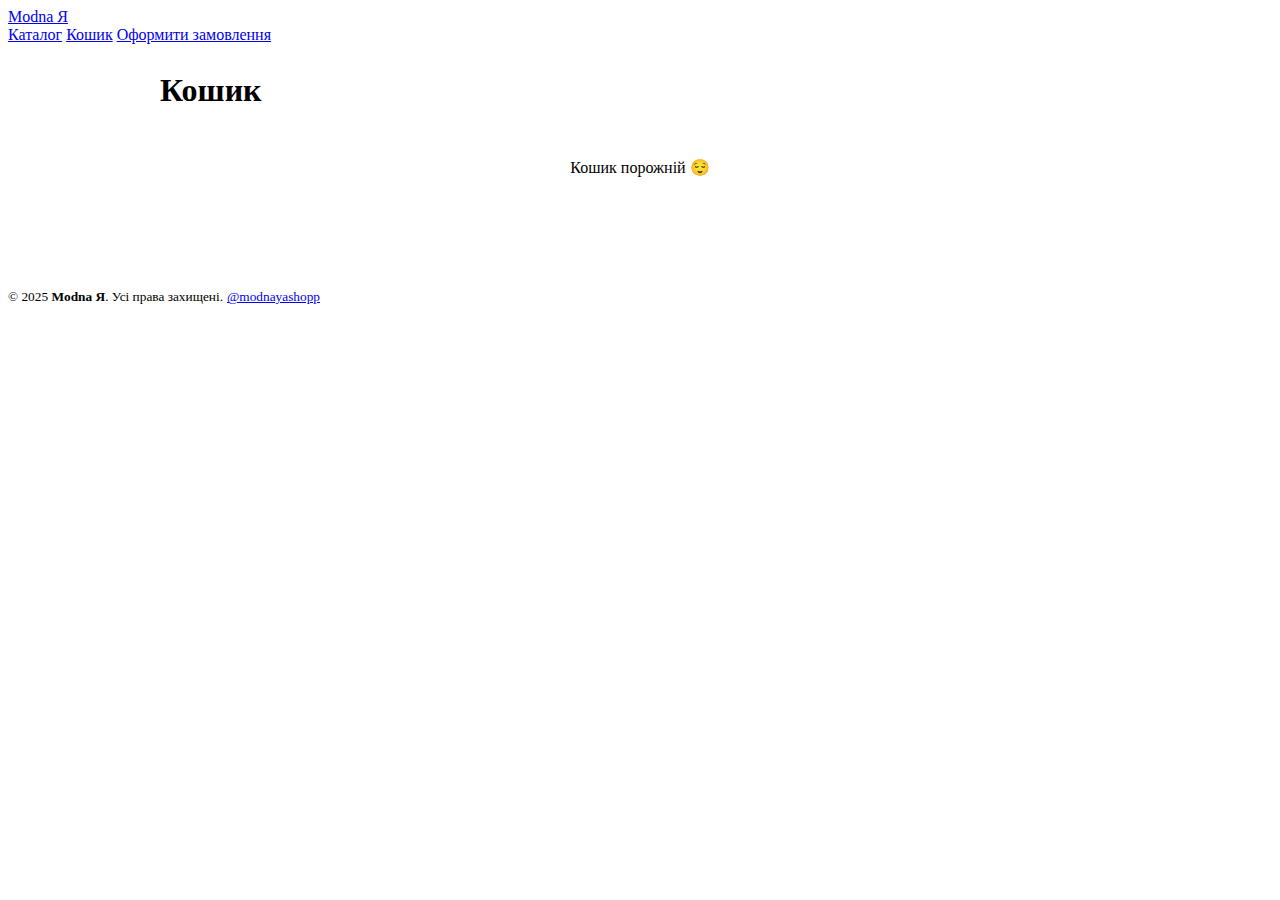
<file: cart.html>
﻿<!DOCTYPE html>
<html lang="uk">
<head>
  <meta charset="UTF-8" />
  <meta name="viewport" content="width=device-width, initial-scale=1" />
  <title>Кошик — Modna Я</title>
  <link href="https://fonts.googleapis.com/css2?family=Montserrat:wght@400;600;800&display=swap" rel="stylesheet">
  <link rel="stylesheet" href="styles.css">
  <style>
    body{opacity:0;transition:opacity .6s ease}
    body.ready{opacity:1}

    .cart-wrap{max-width:960px;margin:28px auto}
    .empty{
      background:#fff; border-radius:16px; box-shadow:var(--shadow);
      padding:28px; text-align:center;
    }
    .cart-row{
      display:grid; grid-template-columns:80px 1.4fr .9fr .9fr .6fr .8fr 40px;
      align-items:center; gap:14px;
      background:#fff; padding:12px; border-radius:12px; box-shadow:var(--shadow);
    }
    .cart-row + .cart-row{margin-top:10px}
    .thumb{width:80px;height:100px;border-radius:10px;object-fit:cover}
    .title{font-weight:700}
    .muted{color:var(--muted); font-size:.95rem}

    .qty{
      display:flex; align-items:center; gap:8px; justify-content:flex-start;
    }
    .qty button{
      width:28px;height:28px;border-radius:8px;border:1px solid #ddd;background:#fff;cursor:pointer;
      display:flex;align-items:center;justify-content:center;font-weight:800;
    }
    .qty input{
      width:48px; text-align:center; border:1px solid #eee; border-radius:8px; padding:6px;
    }

    .price, .line-total{font-weight:800}
    .actions a{
      display:inline-block; background:var(--brand); color:#fff; padding:10px 12px; border-radius:10px; font-weight:700; text-decoration:none;
    }
    .remove{
      background:#fff; border:1px solid #eee; border-radius:10px; width:36px; height:36px; display:flex; align-items:center; justify-content:center; cursor:pointer;
    }

    .summary{
      background:#fff; border-radius:16px; box-shadow:var(--shadow);
      padding:18px; margin-top:16px; display:flex; gap:14px; align-items:center; justify-content:space-between;
    }
    .sum-lines{font-size:16px}
    .sum-lines b{color:var(--brand)}
    .btns{display:flex; gap:10px; flex-wrap:wrap}
    .btn{
      display:inline-block; background:var(--brand); color:#fff; padding:12px 16px; border-radius:12px; font-weight:700; text-decoration:none;
    }
    .btn.secondary{background:#f0f0f0;color:#333}

    @media(max-width:900px){
      .cart-row{grid-template-columns:70px 1.3fr .8fr .9fr auto auto 36px}
      .qty input{width:42px}
    }
    @media(max-width:680px){
      .cart-row{grid-template-columns:70px 1fr auto; align-items:start}
      .price,.line-total,.qty,.actions{margin-left:70px; grid-column:1/-1}
      .remove{grid-column:3/4; justify-self:end}
    }
  </style>
</head>
<body>
  <!-- ШАПКА -->
  <header class="header">
    <div class="container row">
      <a class="logo" href="index.html">Modna Я</a>
      <nav class="nav">
        <a href="catalog.html">Каталог</a>
        <a href="cart.html">Кошик</a>
        <a href="order.html" class="cta">Оформити замовлення</a>
      </nav>
    </div>
  </header>

  <main class="container cart-wrap">
    <h1>Кошик</h1>
    <div id="list"></div>

    <div class="summary" id="summary" style="display:none">
      <div class="sum-lines">
        <div>Товарів: <b><span id="count">0</span></b></div>
        <div>Сума: <b><span id="subtotal">0 ₴</span></b></div>
      </div>
      <div class="btns">
        <a href="catalog.html" class="btn secondary">Продовжити покупки</a>
        <a href="#" id="checkoutAll" class="btn">Оформити всі</a>
      </div>
    </div>

    <div id="empty" class="empty" style="display:none">
      Кошик порожній 😌<br>
      <a class="btn" href="catalog.html" style="margin-top:12px;display:inline-block">До каталогу</a>
    </div>
  </main>

  <!-- ФУТЕР -->
  <footer class="footer">
    <div class="container row">
      <small>© 2025 <b>Modna Я</b>. Усі права захищені.</small>
      <small><a href="https://www.instagram.com/modnayashopp" target="_blank">@modnayashopp</a></small>
    </div>
  </footer>

  <script>
    window.addEventListener('load',()=>document.body.classList.add('ready'));

    const listEl = document.getElementById('list');
    const emptyEl = document.getElementById('empty');
    const summaryEl = document.getElementById('summary');
    const countEl = document.getElementById('count');
    const subtotalEl = document.getElementById('subtotal');

    function getCart(){
      return JSON.parse(localStorage.getItem('cart') || '[]');
    }
    function setCart(arr){
      localStorage.setItem('cart', JSON.stringify(arr));
    }

    function format(n){ return n.toLocaleString('uk-UA') + ' ₴' }

    function render(){
      const cart = getCart();
      listEl.innerHTML = '';
      if(!cart.length){
        emptyEl.style.display = 'block';
        summaryEl.style.display = 'none';
        return;
      }
      emptyEl.style.display = 'none';
      summaryEl.style.display = 'flex';

      let subtotal = 0;

      cart.forEach((item, idx) => {
        const qty = item.qty ? Number(item.qty) : 1;
        const line = qty * item.price;
        subtotal += line;

        const row = document.createElement('div');
        row.className = 'cart-row';
        row.innerHTML = `
          <img class="thumb" src="${item.img}" alt="">
          <div>
            <div class="title">${item.title}</div>
            <div class="muted">${item.category || ''}${item.selectedSize ? ' • Розмір: '+item.selectedSize : ''}</div>
          </div>
          <div class="price">${format(item.price)}</div>
          <div class="qty">
            <button data-act="minus" aria-label="зменшити">−</button>
            <input type="number" min="1" value="${qty}" />
            <button data-act="plus" aria-label="збільшити">+</button>
          </div>
          <div class="line-total">${format(line)}</div>
          <div class="actions">
            <a href="#" data-act="buy">Купити зараз</a>
          </div>
          <button class="remove" title="Видалити" aria-label="Видалити" data-act="remove">✕</button>
        `;

        // обробники
        const input = row.querySelector('input[type="number"]');
        const minus = row.querySelector('button[data-act="minus"]');
        const plus = row.querySelector('button[data-act="plus"]');
        const remove = row.querySelector('button[data-act="remove"]');
        const buy = row.querySelector('a[data-act="buy"]');
        const lineTotalEl = row.querySelector('.line-total');

        function updateQty(newQty){
          const c = getCart();
          c[idx].qty = Math.max(1, Number(newQty)||1);
          setCart(c);
          render();
        }

        minus.onclick = (e)=>{ e.preventDefault(); updateQty(qty-1); }
        plus.onclick  = (e)=>{ e.preventDefault(); updateQty(qty+1); }
        input.onchange = ()=> updateQty(input.value);

        remove.onclick = (e)=>{
          e.preventDefault();
          const c = getCart();
          c.splice(idx,1);
          setCart(c);
          render();
        };

        buy.onclick = (e)=>{
          e.preventDefault();
          const c = getCart()[idx];
          // сформуємо одиночний товар для order.html
          const orderProduct = {
            ...c,
            price: c.price * (c.qty ? Number(c.qty) : 1)
          };
          localStorage.setItem('orderProduct', JSON.stringify(orderProduct));
          window.location.href = 'order.html';
        };

        listEl.appendChild(row);
      });

      countEl.textContent = cart.reduce((s,i)=> s + (i.qty?Number(i.qty):1), 0);
      subtotalEl.textContent = format(subtotal);
    }

    // Оформити всі — зібрати в одне замовлення
    document.getElementById('checkoutAll').onclick = (e)=>{
      e.preventDefault();
      const cart = getCart();
      if(!cart.length) return;

      const total = cart.reduce((s,i)=> s + (i.price * (i.qty?Number(i.qty):1)), 0);
      const n = cart.reduce((s,i)=> s + (i.qty?Number(i.qty):1), 0);
      const firstImg = cart[0]?.img || '';

      const orderProduct = {
        title: `Замовлення з кошика (${n} шт.)`,
        selectedSize: '—',
        price: total,
        img: firstImg,
        category: 'Кошик (змішано)'
      };
      localStorage.setItem('orderProduct', JSON.stringify(orderProduct));
      window.location.href = 'order.html';
    };

    render();
  </script>
</body>
</html>
</file>
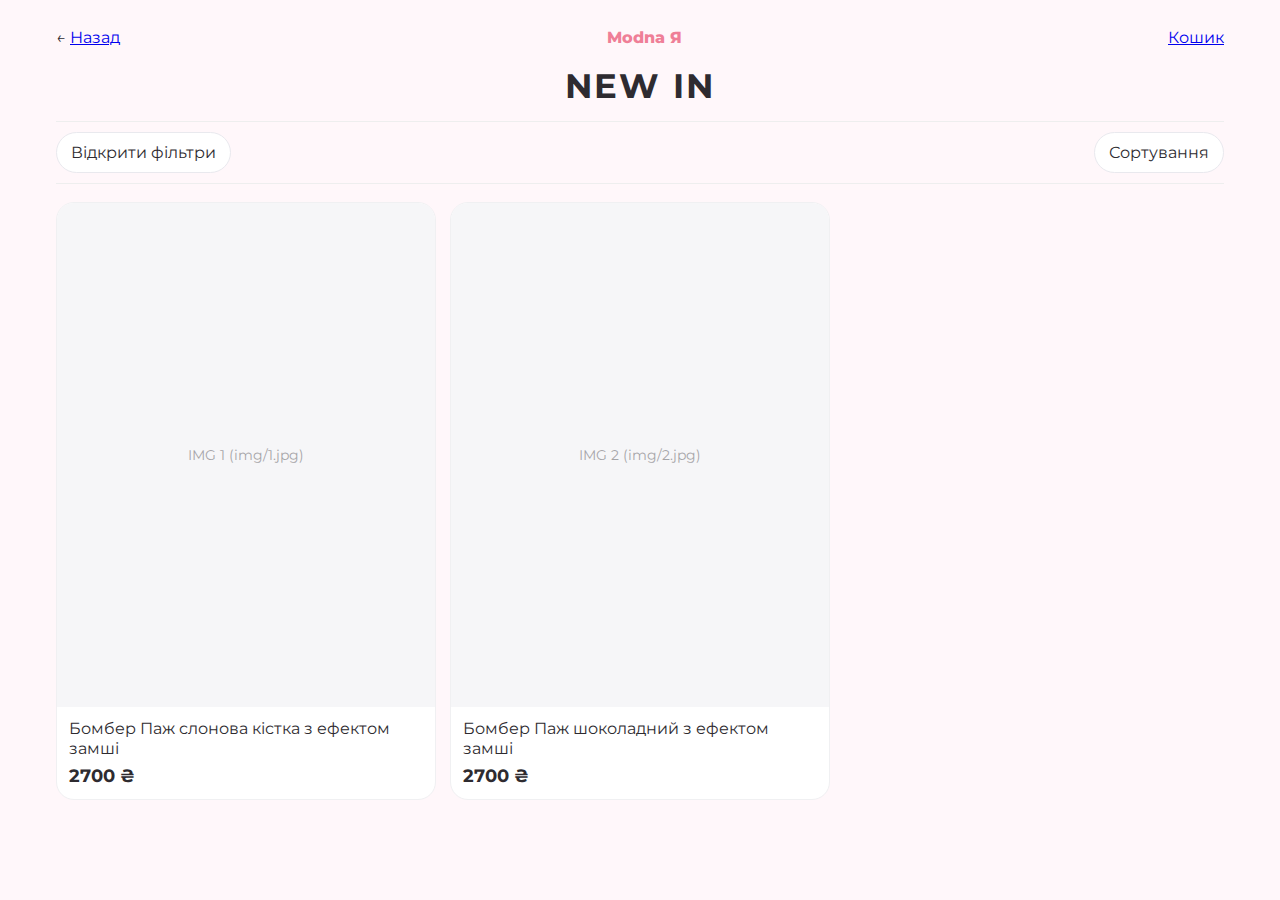
<file: catalog.html>
<!DOCTYPE html>
<html lang="uk">
<head>
  <meta charset="UTF-8" />
  <meta name="viewport" content="width=device-width, initial-scale=1.0"/>
  <title>Каталог — Modna Я</title>
  <link href="https://fonts.googleapis.com/css2?family=Montserrat:wght@400;600;700&display=swap" rel="stylesheet">
  <style>
    :root { --pink:#fff7fa; --accent:#ef7f97; --ink:#2e2b30; }
    * { box-sizing:border-box; }
    body { margin:0; font-family:Montserrat,system-ui,-apple-system,Segoe UI,Roboto,sans-serif; background:var(--pink); color:var(--ink); }
    .wrap { max-width:1200px; margin:0 auto; padding:16px; }
    .top { display:flex; align-items:center; justify-content:space-between; padding:12px 0; }
    .brand { font-weight:800; color:#ef7f97; }
    .title { text-align:center; font-size:34px; font-weight:700; letter-spacing:.06em; margin:6px 0 14px; }
    .tools { display:flex; justify-content:space-between; align-items:center; border-top:1px solid #eee; border-bottom:1px solid #eee; padding:10px 0; margin-bottom:18px; }
    .chip { padding:10px 14px; border:1px solid #e9e9ee; border-radius:999px; background:#fff; }
    .grid { display:grid; grid-template-columns:repeat(2,1fr); gap:14px; }
    @media (min-width:1024px){ .grid{ grid-template-columns:repeat(3,1fr);} }
    .card { display:block; text-decoration:none; color:inherit; background:#fff; border:1px solid #f0f0f2; border-radius:18px; overflow:hidden; }
    .pic { aspect-ratio:3/4; background:#f6f6f8; display:grid; place-items:center; }
    .pic span { opacity:.4; font-size:14px; }
    .info { padding:12px; }
    .name { font-size:16px; line-height:1.25; min-height:40px; }
    .price { font-weight:700; margin-top:6px; font-size:18px; }
  </style>
</head>
<body>
  <div class="wrap">
    <div class="top">
      <div>← <a href="index.html">Назад</a></div>
      <div class="brand">Modna Я</div>
      <div><a href="cart.html">Кошик</a></div>
    </div>

    <h1 class="title">NEW IN</h1>

    <div class="tools">
      <div class="chip">Відкрити фільтри</div>
      <div class="chip">Сортування</div>
    </div>

    <div class="grid">
      <a class="card" href="product.html?id=1">
        <div class="pic"><span>IMG 1 (img/1.jpg)</span></div>
        <div class="info">
          <div class="name">Бомбер Паж слонова кістка з ефектом замші</div>
          <div class="price">2700 ₴</div>
        </div>
      </a>

      <a class="card" href="product.html?id=2">
        <div class="pic"><span>IMG 2 (img/2.jpg)</span></div>
        <div class="info">
          <div class="name">Бомбер Паж шоколадний з ефектом замші</div>
          <div class="price">2700 ₴</div>
        </div>
      </a>
    </div>
  </div>
</body>
</html>
</file>
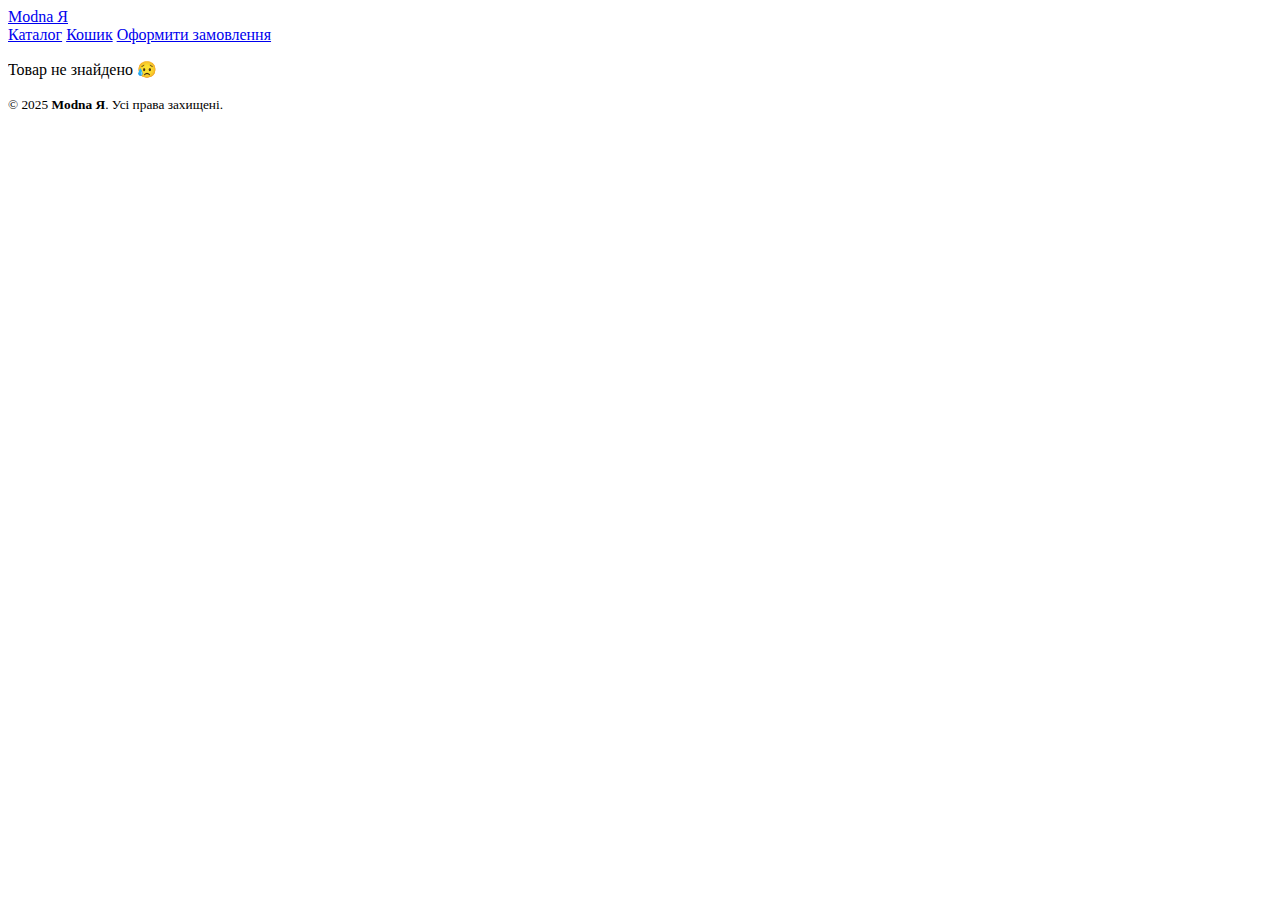
<file: product.html>
﻿<!DOCTYPE html>
<html lang="uk">
<head>
  <meta charset="UTF-8">
  <meta name="viewport" content="width=device-width, initial-scale=1">
  <title>Товар — Modna Я</title>
  <link href="https://fonts.googleapis.com/css2?family=Montserrat:wght@400;600;800&display=swap" rel="stylesheet">
  <link rel="stylesheet" href="styles.css">

  <style>
    .product-wrap{
      display:grid; grid-template-columns:1fr 1fr; gap:28px; margin:34px 0;
    }
    .product-img{
      width:100%; border-radius:16px; box-shadow:var(--shadow);
      aspect-ratio:3/4; object-fit:cover;
      animation:fadeIn .6s both;
    }
    @keyframes fadeIn{
      from{opacity:0;transform:translateY(20px)}
      to{opacity:1;transform:translateY(0)}
    }
    .product-info h1{margin:0 0 12px;font-size:1.8rem}
    .meta{color:var(--muted); margin-bottom:14px}
    .price{font-size:1.5rem; font-weight:800; color:var(--brand); margin:16px 0}
    .size-label{font-weight:700;margin:14px 0 8px}
    .sizes{display:flex; gap:10px; flex-wrap:wrap}
    .size-option{
      border:1px solid #ddd; padding:6px 12px; border-radius:12px;
      cursor:pointer; user-select:none; background:#fff;
    }
    .size-option.active{
      border-color:var(--brand);
      background:var(--brand-2);
      color:#000;
    }
    .btn2{
      background:var(--brand);
      color:#fff;
      padding:14px 22px;
      border-radius:12px;
      font-weight:700;
      text-decoration:none;
      display:inline-block;
      margin-top:16px;
    }
    .btn2:hover{filter:brightness(.95)}

    @media(max-width:820px){
      .product-wrap{grid-template-columns:1fr}
    }
  </style>
</head>

<body>
<header class="header">
  <div class="container row">
    <a class="logo" href="index.html">Modna Я</a>
    <nav class="nav">
      <a href="catalog.html">Каталог</a>
      <a href="cart.html">Кошик</a>
      <a href="order.html" class="cta">Оформити замовлення</a>
    </nav>
  </div>
</header>

<main class="container">
  <div class="product-wrap">
    <img id="product-img" class="product-img" src="" alt="Product image">

    <div class="product-info">
      <h1 id="product-title"></h1>
      <div class="meta" id="product-category"></div>
      <div class="meta" id="product-colors"></div>

      <div class="price" id="product-price"></div>

      <div class="size-label">Оберіть розмір:</div>
      <div class="sizes" id="sizes"></div>

      <a class="btn2" href="#" id="addToCart">Додати у кошик 🛍️</a>
      <br>
      <a class="btn2" href="order.html" id="buyNow">Оформити зараз</a>
    </div>
  </div>
</main>

<footer class="footer">
  <div class="container row">
    <small>© 2025 <b>Modna Я</b>. Усі права захищені.</small>
  </div>
</footer>

<script>
  window.addEventListener('load',()=>document.body.classList.add('ready'));

  const product = JSON.parse(localStorage.getItem("currentProduct"));
  if(!product){
    document.querySelector('main').innerHTML = "<p>Товар не знайдено 😥</p>";
  } else {
    document.getElementById("product-img").src = product.img;
    document.getElementById("product-title").textContent = product.title;
    document.getElementById("product-category").textContent = product.category;
    document.getElementById("product-colors").textContent = "Колір: " + product.colors.join(", ");
    document.getElementById("product-price").textContent = product.price.toLocaleString('uk-UA') + " ₴";

    // Розміри
    const sizesEl = document.getElementById("sizes");
    product.sizes.forEach(size=>{
      const div = document.createElement("div");
      div.className = "size-option";
      div.textContent = size;
      div.onclick = () =>{
        document.querySelectorAll(".size-option").forEach(el=>el.classList.remove("active"));
        div.classList.add("active");
        localStorage.setItem("currentSize", size);
      }
      sizesEl.appendChild(div);
    });
  }

  // Додавання у кошик
  document.getElementById("addToCart").onclick = () =>{
    const size = localStorage.getItem("currentSize");
    if(!size){ alert("Оберіть розмір перед додаванням у кошик"); return; }

    const cart = JSON.parse(localStorage.getItem("cart") || "[]");
    cart.push({...product, selectedSize:size});
    localStorage.setItem("cart", JSON.stringify(cart));

    alert("✅ Додано в кошик!");
  };

  // Купити зараз → зберігаємо товар для order.html
  document.getElementById("buyNow").onclick = () =>{
    const size = localStorage.getItem("currentSize");
    if(!size){ alert("Оберіть розмір"); return false; }

    localStorage.setItem("orderProduct", JSON.stringify({...product, selectedSize:size}));
  };
</script>

</body>
</html>
</file>
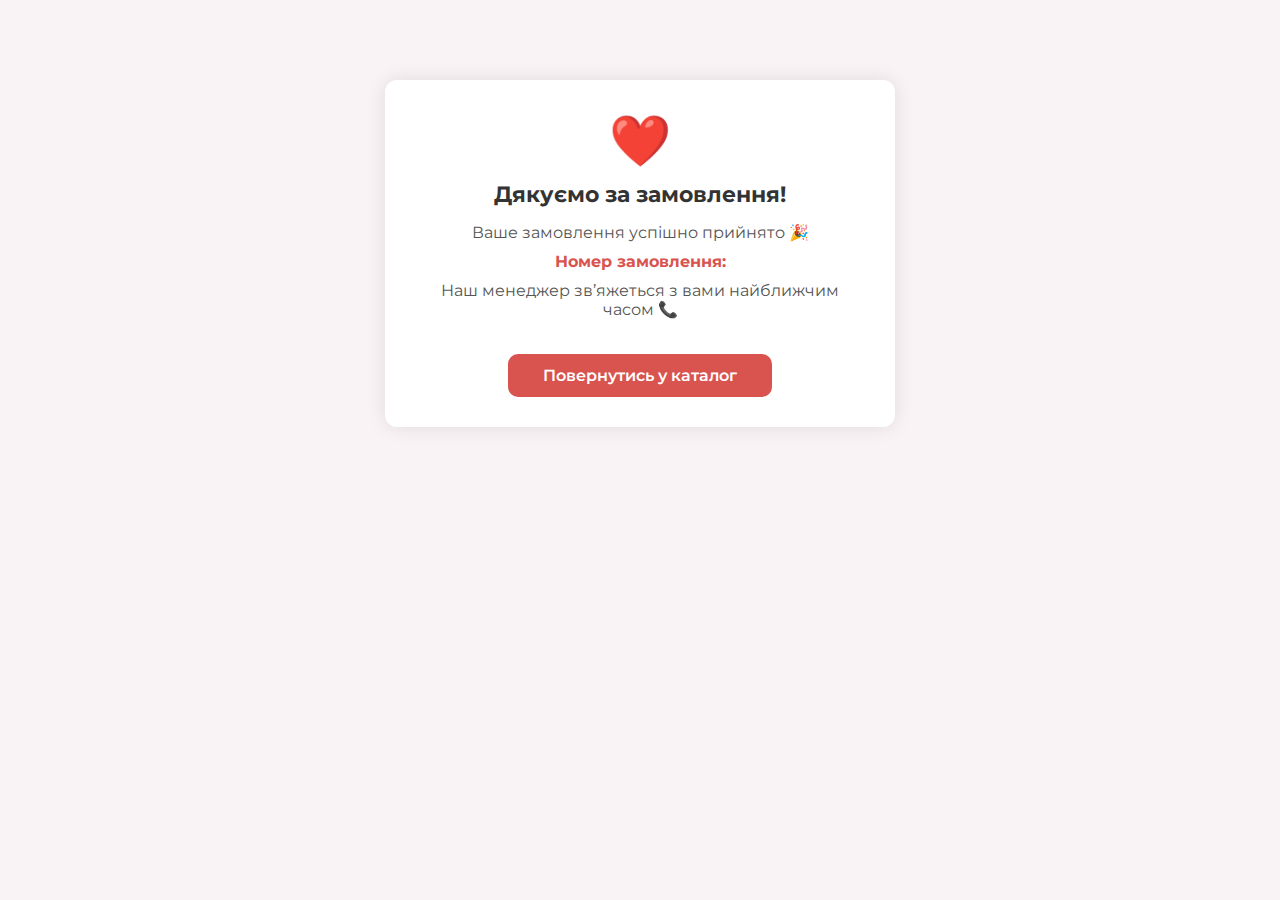
<file: success.html>
﻿<!DOCTYPE html>
<html lang="uk">
<head>
  <meta charset="UTF-8">
  <meta name="viewport" content="width=device-width, initial-scale=1.0">
  <title>Замовлення успішно оформлено — Modna Я</title>
  <link href="https://fonts.googleapis.com/css2?family=Montserrat:wght@400;600&display=swap" rel="stylesheet">

  <style>
    body {
      font-family: 'Montserrat', sans-serif;
      background: #f9f3f5;
      text-align: center;
      margin: 0;
      padding: 0;
    }

    .success-box {
      background: white;
      padding: 30px;
      width: 90%;
      max-width: 450px;
      margin: 80px auto;
      border-radius: 12px;
      box-shadow: 0 0 20px rgba(0,0,0,0.1);
      animation: fadeInUp 0.8s ease;
    }

    @keyframes fadeInUp {
      0% { transform: translateY(40px); opacity: 0; }
      100% { transform: translateY(0); opacity: 1; }
    }

    .heart {
      font-size: 50px;
      color: #d9534f;
      animation: heartbeat 1.3s infinite;
    }

    @keyframes heartbeat {
      0%, 20%, 40%, 60%, 80%, 100% {
        transform: scale(1);
      }
      30%, 50% {
        transform: scale(1.3);
      }
    }

    h1 {
      color: #333;
      margin-top: 10px;
      font-size: 22px;
    }

    p {
      font-size: 16px;
      color: #555;
      margin: 10px 0;
    }

    b {
      color: #d9534f;
    }

    .btn {
      display: inline-block;
      margin-top: 25px;
      padding: 12px 35px;
      background: #d9534f;
      color: white;
      font-weight: 600;
      text-decoration: none;
      border-radius: 10px;
      transition: 0.3s;
    }

    .btn:hover {
      background: #c74845;
    }

  </style>
</head>

<body>

  <div class="success-box">
    <div class="heart">❤️</div>
    <h1>Дякуємо за замовлення!</h1>
    <p>Ваше замовлення успішно прийнято 🎉</p>

    <p><b>Номер замовлення:</b> <span id="order-number"></span></p>

    <p>Наш менеджер зв’яжеться з вами найближчим часом 📞</p>

    <a href="catalog.html" class="btn">Повернутись у каталог</a>
  </div>

  <script>
    const orderNumber = localStorage.getItem("orderNumber");
    if (orderNumber) {
      document.getElementById("order-number").textContent = orderNumber;
    }
  </script>

</body>
</html>
</file>
<file: styles.css>
<!doctype html>
<html lang="uk">
<head>
  <meta charset="utf-8" />
  <meta name="viewport" content="width=device-width, initial-scale=1" />
  <title>Каталог — Modna Я</title>

  <!-- Базові стилі сайту -->
  <link rel="stylesheet" href="styles.css" />

  <!-- Локальні (сторінкові) стилі та “страховка” від конфліктів -->
  <style>
    :root {
      --page-max: 1200px;
      --gap: 16px;
      --card-radius: 18px;
      --card-shadow: 0 6px 24px rgba(0,0,0,.08);
    }

    html, body { overflow-x: hidden; background: #fff; }

    .page-wrap {
      max-width: var(--page-max);
      margin: 0 auto;
      padding: 20px 14px 48px;
      background: linear-gradient(180deg,#ffeaf3 0%, #fff 380px);
    }

    header.site-header {
      display: flex;
      align-items: center;
      justify-content: space-between;
      gap: 12px;
      padding: 8px 0 18px;
    }
    .brand {
      display: inline-flex;
      align-items: baseline;
      gap: 8px;
      font-weight: 800;
      letter-spacing: .5px;
    }
    .brand__main { font-size: 22px; }
    .brand__sub { font-size: 22px; }

    .headline {
      text-align: center;
      font-size: clamp(26px, 4vw, 40px);
      font-weight: 800;
      letter-spacing: 2px;
      margin: 8px 0 18px;
    }

    /* СІТКА КАТАЛОГУ — адаптивна, без “жорстких” 2 колонок */
    .product-grid {
      display: grid;
      grid-template-columns: repeat(auto-fill, minmax(280px, 1fr));
      gap: var(--gap);
      align-items: stretch;
    }

    /* КАРТКА ТОВАРУ */
    .product-card {
      display: flex;
      flex-direction: column;
      border-radius: var(--card-radius);
      background: #fff;
      box-shadow: var(--card-shadow);
      width: auto !important;
      min-width: 0 !important;
      overflow: hidden;
      transition: transform .15s ease, box-shadow .15s ease;
    }
    .product-card:focus-within,
    .product-card:hover {
      transform: translateY(-2px);
      box-shadow: 0 10px 28px rgba(0,0,0,.12);
    }

    /* Превʼю: стабільна вітрина 4:5, без “розтягів” */
    .product-card .thumb {
      position: relative;
      aspect-ratio: 4 / 5;
      overflow: hidden;
      background: linear-gradient(180deg, #f6f7fb, #eef0f6);
    }
    .product-card img {
      width: 100%;
      height: 100%;
      object-fit: cover;
      display: block;
    }
    .product-card img[loading="lazy"] { filter: saturate(.96); }

    .product-card .info {
      padding: 14px 16px 16px;
      display: grid;
      gap: 8px;
    }
    .product-title {
      font-size: 18px;
      line-height: 1.25;
      font-weight: 700;
    }
    .product-price {
      font-size: 20px;
      font-weight: 800;
    }

    /* На вузьких — одна колонка і центральне вирівнювання */
    @media (max-width: 600px) {
      .product-grid { grid-template-columns: 1fr !important; }
      .product-card { margin-inline: auto; }
      .page-wrap { padding-bottom: 64px; }
    }

    /* Посилання-картка (клік по всій плитці) */
    .card-link {
      position: absolute;
      inset: 0;
      z-index: 1;
    }

    /* Запасний плейсхолдер, якщо зображення не знайдено */
    .thumb[data-fallback]::after {
      content: attr(data-alt);
      position: absolute;
      inset: auto 10px 10px 10px;
      font-size: 14px;
      color: #666;
    }
  </style>

  <meta name="description" content="Новинки Modna Я: бомбери, брюки-кльош та інші моделі. Доставка по Україні." />
  <meta property="og:title" content="Каталог — Modna Я" />
  <meta property="og:description" content="NEW IN — актуальні моделі у наявності." />
  <meta property="og:type" content="website" />
</head>

<body>
  <div class="page-wrap">
    <header class="site-header" aria-label="Header">
      <a href="index.html" class="brand" aria-label="На головну">
        <span class="brand__main">MODNA</span>
        <span class="brand__sub">Я</span>
      </a>
      <!-- за потреби: <a href="https://maps.app.goo.gl/kgBRg1MgbRpT7jZ39" target="_blank" rel="noopener">Ми на мапі</a> -->
    </header>
h1 class="headline">NEW IN</h1>

    <section class="product-grid" aria-label="Каталог товарів">
      <!-- КАРТКА №1 -->
      <article class="product-card">
        <div class="thumb" data-alt="Бомбер Паж слонова кістка">
          <img
            src="images/products/bomber-pazh-ivory.jpg"
            alt="Бомбер Паж слонова кістка"
            loading="lazy"
            onerror="this.onerror=null; this.src='images/placeholder.webp'; this.closest('.thumb').setAttribute('data-fallback','');"
          />
          <a class="card-link" href="product-bomber-pazh-ivory.html" aria-label="Дивитися Бомбер Паж слонова кістка"></a>
        </div>
        <div class="info">
          <h3 class="product-title">Бомбер Паж слонова кістка</h3>
          <div class="product-price" data-price="2700">2700 ₴</div>
        </div>
      </article>

      <!-- КАРТКА №2 -->
      <article class="product-card">
        <div class="thumb" data-alt="Бомбер Паж шоколадний">
          <img
            src="images/products/bomber-pazh-choco.jpg"
            alt="Бомбер Паж шоколадний"
            loading="lazy"
            onerror="this.onerror=null; this.src='images/placeholder.webp'; this.closest('.thumb').setAttribute('data-fallback','');"
          />
          <a class="card-link" href="product-bomber-pazh-choco.html" aria-label="Дивитися Бомбер Паж шоколадний"></a>
        </div>
        <div class="info">
          <h3 class="product-title">Бомбер Паж шоколадний</h3>
          <div class="product-price" data-price="2700">2700 ₴</div>
        </div>
      </article>

      <!-- КАРТКА №3 -->
      <article class="product-card">
        <div class="thumb" data-alt="Брюки-кльош">
          <img
            src="images/products/pants-klesh.jpg"
            alt="Брюки-кльош"
            loading="lazy"
            onerror="this.onerror=null; this.src='images/placeholder.webp'; this.closest('.thumb').setAttribute('data-fallback','');"
          />
          <a class="card-link" href="product-pants-klesh.html" aria-label="Дивитися Брюки-кльош"></a>
        </div>
        <div class="info">
          <h3 class="product-title">Брюки-кльош</h3>
          <div class="product-price" data-price="1690">1690 ₴</div>
        </div>
      </article>

      <!-- ===== Як додавати ще товари =====
      Скопіюй блок <article class="product-card">...</article> і зміни:
      - src/alt для зображення
      - href карточки
      - назву в <h3>
      - ціну в .product-price
      ==================================== -->
    </section>
  </div>

  <!-- Невеличкий JS: якщо потрібно проставити “₴” автоматично з data-price -->
  <script>
    document.querySelectorAll('.product-price[data-price]').forEach(el => {
      const n = Number(el.dataset.price);
      if (!isNaN(n)) el.textContent = n.toLocaleString('uk-UA') + ' ₴';
    });
  </script>
</body>
</html>
</file>
